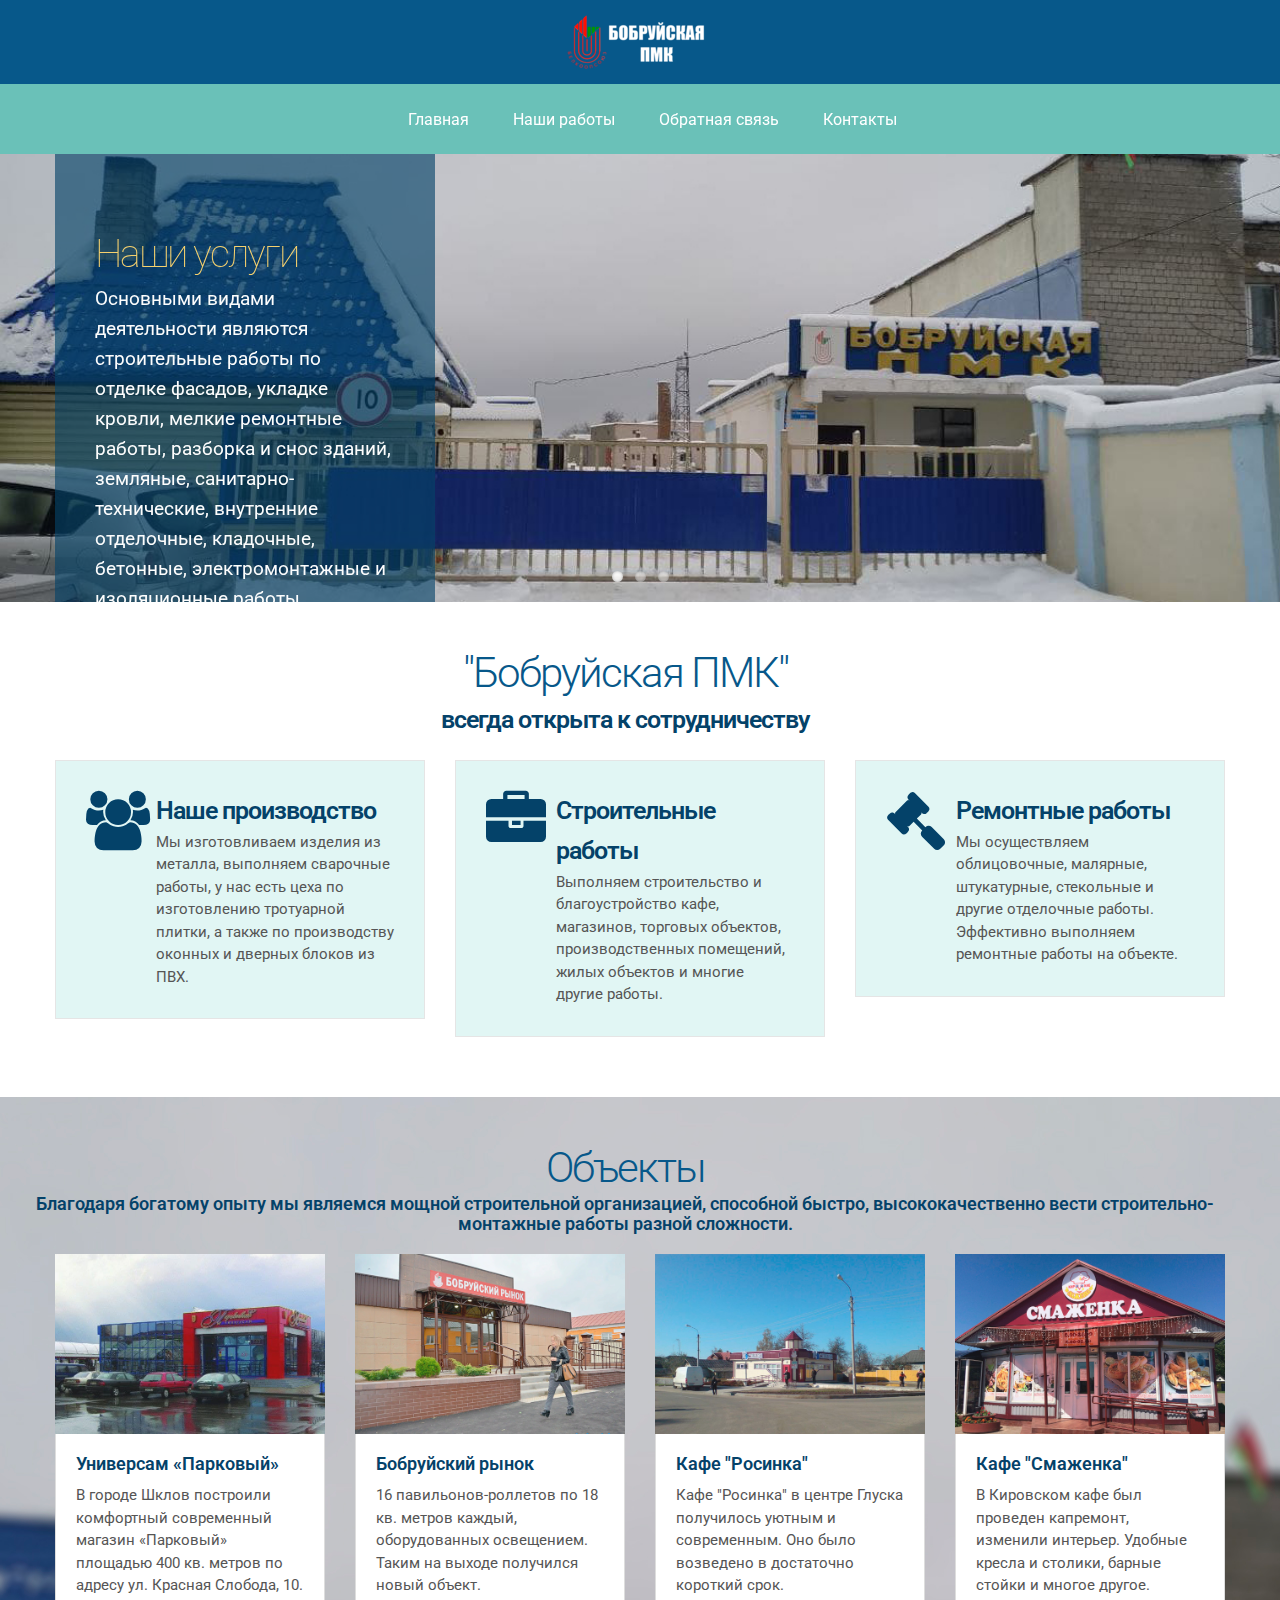
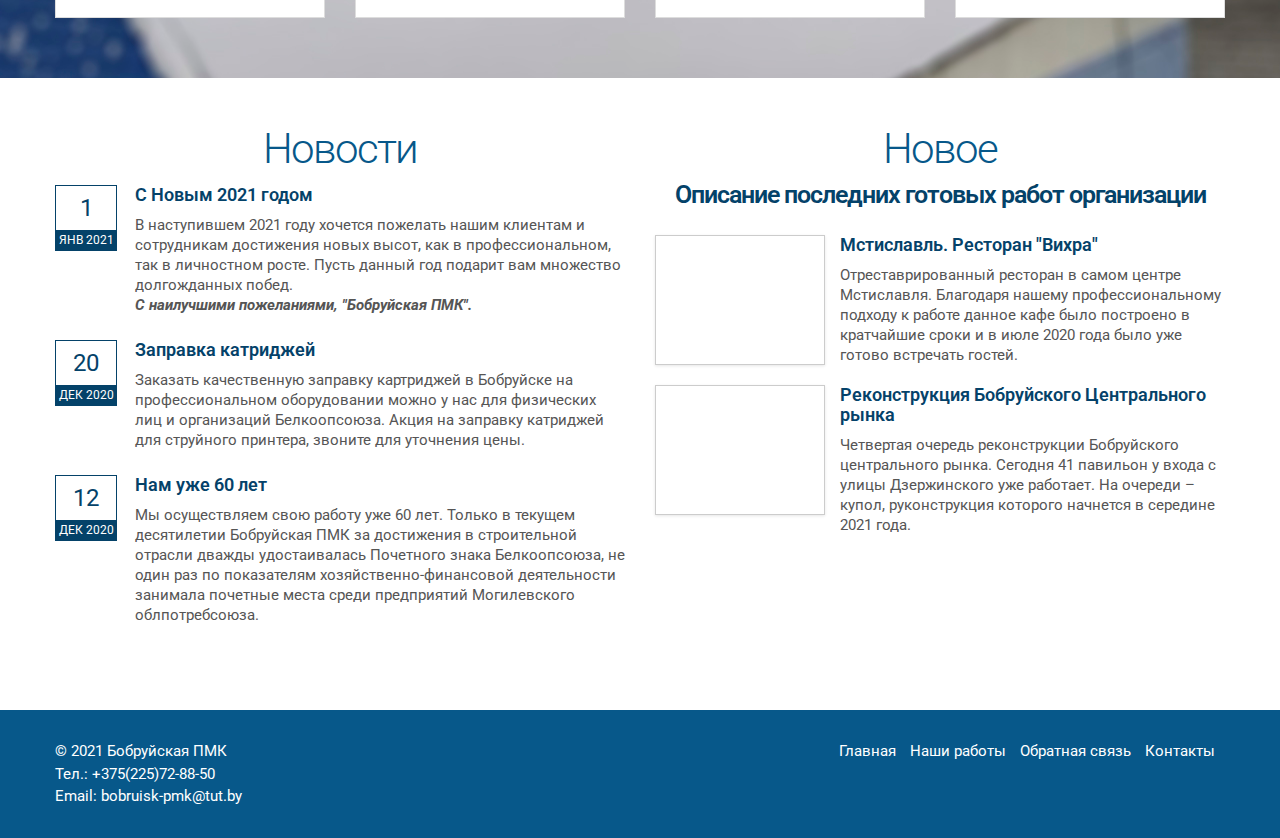
<file: index.html>
<!DOCTYPE html>
<html lang="en">

<head>
    <meta charset="utf-8">
    <title>Бобруйская ПМК</title>
    <meta name="viewport" content="width=device-width, initial-scale=1.0">
    <link href="css/html6.css" rel="stylesheet" type="text/css">

    <script src="js/jquery.min.js"></script>
    <script src="js/bootstrap.min.js"></script>
    <script src="js/jquery.isotope.min.js"></script>
    <script src="js/jquery.prettyPhoto.js"></script>
    <script src="js/easing.js"></script>
    <script src="js/jquery.lazyload.js"></script>
    <script src="js/jquery.ui.totop.js"></script>
    <script src="js/selectnav.js"></script>
    <script src="js/ender.js"></script>
    <script src="js/jquery.flexslider-min.js"></script>
    <script src="js/custom.js"></script>
</head>

<body>

    <header>
        <div id="logo">
            <div class="inner">
                <a href="index.html">
                    <img src="img/logo.png" alt=""></a>
            </div>
        </div>


        <div id="mainourservice-container">
            <ul id="mainourservice">
                <li><a href="index.html">Главная</a></li>
                <li><a href="gallery.html">Наши работы</a></li>
                <li><a href="zayavka.html">Обратная связь</a></li>
                <li><a href="contact.html">Контакты</a></li>
            </ul>
        </div>
    </header>

    <section id="slider">
        <div class="flexslider main-slider">
            <ul class="slides">
                <li>
                    <div class="container">
                        <div class="slider-info">
                            <div class="inner">
                                <h1>Наши услуги</h1>
                                <div class="slider-text">
                                    Основными видами деятельности являются строительные работы по отделке фасадов,
                                    укладке кровли, мелкие ремонтные работы, разборка и снос зданий, земляные,
                                    санитарно-технические, внутренние отделочные, кладочные, бетонные, электромонтажные
                                    и изоляционные работы.
                                </div>
                            </div>
                        </div>
                    </div>
                    <img src="img/slider-home/3.jpg" alt="">
                </li>
                <li>
                    <div class="container">
                        <div class="slider-info">
                            <div class="inner">
                                <h1>Производство</h1>
                                <div class="slider-text">
                                    На предприятии организованы участки по изготовлению изделий из металла (сварочные
                                    работы), по изготовлению тротуарной плитки, а также по производству оконных и
                                    дверных блоков из ПВХ.
                                </div>
                            </div>
                        </div>
                    </div>
                    <img src="img/slider-home/2.png" alt="">
                </li>
                <li>
                    <div class="container">
                        <div class="slider-info">
                            <div class="inner">
                                <h1>О нас</h1>
                                <div class="slider-text">
                                    Мы работаем на рынке строительных услуг уже 60 лет. Осуществляем полных комплекс
                                    ремонтных и строительных работ. Выполняем заказы по отделочным работам, ремонту и
                                    благоустройству кафе, магазинов, торговых объектов, производственных помещений,
                                    жилья и других объектов.
                                </div>
                            </div>
                        </div>
                    </div>
                    <img src="img/slider-home/1.png" alt="">
                </li>
            </ul>
        </div>
    </section>


    <div id="content">
        <div class="container">
            <div class="row">
                <div class="text-title">
                    <h2>"Бобруйская ПМК"</h2>
                    <h3>всегда открыта к сотрудничеству</h3>
                </div>
                <div class="span4">
                    <div class="featured-box">
                        <i class="icon-group icon-4x"></i>
                        <div class="text">
                            <h3>Наше производство</h3>
                            Мы изготовливаем изделия из металла, выполняем сварочные работы, у нас есть цеха по
                            изготовлению
                            тротуарной плитки, а также по производству оконных и дверных блоков из ПВХ.


                        </div>
                    </div>
                </div>

                <div class="span4">
                    <div class="featured-box">
                        <i class="icon-briefcase icon-4x"></i>
                        <div class="text">
                            <h3>Строительные работы</h3>
                            Выполняем строительство и благоустройство кафе, магазинов, торговых объектов,
                            производственных помещений,
                            жилых объектов и многие другие работы.
                        </div>
                    </div>
                </div>

                <div class="span4">
                    <div class="featured-box">
                        <i class="icon-legal icon-4x"></i>
                        <div class="text">
                            <h3>Ремонтные работы</h3>
                            Мы осуществляем облицовочные, малярные, штукатурные, стекольные и другие отделочные работы.
                            Эффективно выполняем ремонтные работы на объекте.
                        </div>
                    </div>
                </div>
            </div>
        </div>

        <section id="ourservice-parallax-bg" data-speed="5" data-type="background">
            <div class="container">
                <div class="row">
                    <div class="text-title">
                        <h2>Объекты</h2>
                        <h4>
                            Благодаря богатому опыту мы являемся мощной строительной организацией, способной быстро,
                            высококачественно вести строительно-монтажные работы разной сложности.
                        </h4>
                    </div>


                    <div class="span3 ourservice-item">
                        <a class="preview" href="img/ourservice/1.jpg" data-gal="prettyPhoto"
                            title="Универсам «Парковый»">
                            <img data-original="img/ourservice/1.jpg" src="img/blank-1.gif" alt=""
                                class="img-hover"></a>
                        <div class="text">
                            <h4>Универсам «Парковый»</h4>
                            <div class="teaser">
                                В городе Шклов построили комфортный современный магазин «Парковый» площадью 400 кв.
                                метров по адресу ул. Красная Слобода, 10.
                            </div>
                        </div>
                    </div>


                    <div class="span3 ourservice-item">
                        <a class="preview" href="img/ourservice/2.jpg" data-gal="prettyPhoto" title="Бобруйский рынок">
                            <img data-original="img/ourservice/2.jpg" src="img/blank-1.gif" alt=""
                                class="img-hover"></a>
                        <div class="text">
                            <h4>Бобруйский рынок</h4>
                            <div class="teaser">
                                16 павильонов‑роллетов по 18 кв. метров каждый, оборудованных освещением. 
                                Таким на выходе получился новый объект.
                            </div>
                        </div>
                    </div>


                    <div class="span3 ourservice-item">
                        <a class="preview" href="img/ourservice/3.jpg" data-gal="prettyPhoto" title="Кафе ''Росинка''">
                            <img data-original="img/ourservice/3.jpg" src="img/blank-1.gif" alt=""
                                class="img-hover"></a>
                        <div class="text">
                            <h4>Кафе "Росинка"</h4>
                            <div class="teaser">
                                Кафе "Росинка" в центре Глуска получилось уютным и современным. Оно было
                                возведено в достаточно короткий срок.
                            </div>
                        </div>
                    </div>


                    <div class="span3 ourservice-item">
                        <a class="preview" href="img/ourservice/4.jpg" data-gal="prettyPhoto" title="Кафе ''Смаженка''">
                            <img data-original="img/ourservice/4.jpg" src="img/blank-1.gif" alt=""
                                class="img-hover"></a>
                        <div class="text">
                            <h4>Кафе "Смаженка"</h4>
                            <div class="teaser">
                                В Кировском кафе был проведен капремонт, изменили интерьер.
                                Удобные кресла и столики, барные стойки и многое другое.
                            </div>
                        </div>
                    </div>
                </div>
            </div>
        </section>


        <div class="container">
            <div class="row">
                <div class="span6">
                    <div class="text-title">
                        <h2>Новости</h2>
                    </div>

                    <ul class="bloglist-small">
                        <li>
                            <div class="date-box">
                                <span class="day">1</span>
                                <span class="month">ЯНВ 2021</span>
                            </div>
                            <div class="txt">
                                <h4> С Новым 2021 годом</h4>
                                <span class="read">В наступившем 2021 году хочется пожелать нашим клиентам и сотрудникам
                                    достижения новых высот, как
                                    в профессиональном, так в личностном росте. Пусть данный год подарит вам множество
                                    долгожданных побед. <br><i><b>С наилучшими пожеланиями, "Бобруйская ПМК".</b></i>
                                </span>
                            </div>
                        </li>
                        <li>
                            <div class="date-box">
                                <span class="day">20</span>
                                <span class="month">ДЕК 2020</span>
                            </div>
                            <div class="txt">
                                <h4>Заправка катриджей</h4>
                                <span class="read">Заказать качественную заправку картриджей в Бобруйске на
                                    профессиональном оборудовании можно у нас для физических лиц и организаций
                                    Белкоопсоюза.
                                    Акция на заправку катриджей для струйного принтера, звоните для уточнения цены.
                                </span>
                            </div>
                        </li>
                        <li>
                            <div class="date-box">
                                <span class="day">12</span>
                                <span class="month">ДЕК 2020</span>
                            </div>
                            <div class="txt">
                                <h4>Нам уже 60 лет</h4>
                                <span class="read">Мы осуществляем свою работу уже 60 лет. Только в текущем десятилетии
                                    Бобруйская ПМК
                                    за достижения в строительной отрасли дважды удостаивалась Почетного знака
                                    Белкоопсоюза,
                                    не один раз по показателям хозяйственно-финансовой деятельности занимала почетные
                                    места среди
                                    предприятий Могилевского облпотребсоюза.</span>
                            </div>
                        </li>
                    </ul>
                </div>


                <div class="span6">
                    <div class="text-title">
                        <h2>Новое</h2>
                        <h3>Описание последних готовых работ организации</h3>
                    </div>

                    <ul class="ourservice-list-2">
                        <li>
                            <a class="preview" href="img/ourservice/7.jpg" data-gal="prettyPhoto"
                                title="Мстиславль. Ресторан ''Вихра''">
                                <img data-original="img/ourservice/7.jpg" src="img/blank-1.gif"
                                    class="img-polaroid img-hover" alt=""></a>
                            <div class="text">
                                <h4>Мстиславль. Ресторан "Вихра"</h4>
                                Отреставрированный ресторан в самом центре Мстиславля. Благодаря нашему профессиональному подходу к
                                работе данное кафе было построено в кратчайшие сроки и в июле 2020 года было уже
                                готово встречать гостей.
                            </div>
                        </li>

                        <li>
                            <a class="preview" href="img/ourservice/2.jpg" data-gal="prettyPhoto"
                                title="Реконструкция Бобруйского Центрального рынка">
                                <img data-original="img/ourservice/2.jpg" src="img/blank-1.gif"
                                    class="img-polaroid img-hover" alt=""></a>
                            <div class="text">
                                <h4>Реконструкция Бобруйского Центрального рынка</h4>
                                Четвертая очередь реконструкции Бобруйского центрального рынка. Сегодня 41 павильон у
                                входа с улицы Дзержинского уже работает. На очереди – купол, руконструкция которого
                                начнется в середине 2021 года.
                            </div>
                        </li>
                    </ul>
                </div>
            </div>

        </div>

    </div>

    <footer>
        <div class="container">
            <div class="row">
                <div class="span6">
                    &copy; 2021 Бобруйская ПМК<br>
                    Тел.: +375(225)72-88-50<br>
                    Email: bobruisk-pmk@tut.by<br>
                </div>
                <div class="span6">
                    <nav>
                        <ul>
                            <li><a href="index.html">Главная</a></li>
                            <li><a href="gallery.html">Наши работы</a></li>
                            <li><a href="zayavka.html">Обратная связь</a></li>
                            <li><a href="contact.html">Контакты</a></li>
                        </ul>
                    </nav>
                </div>
            </div>
        </div>
    </footer>
</body>

</html>
</file>
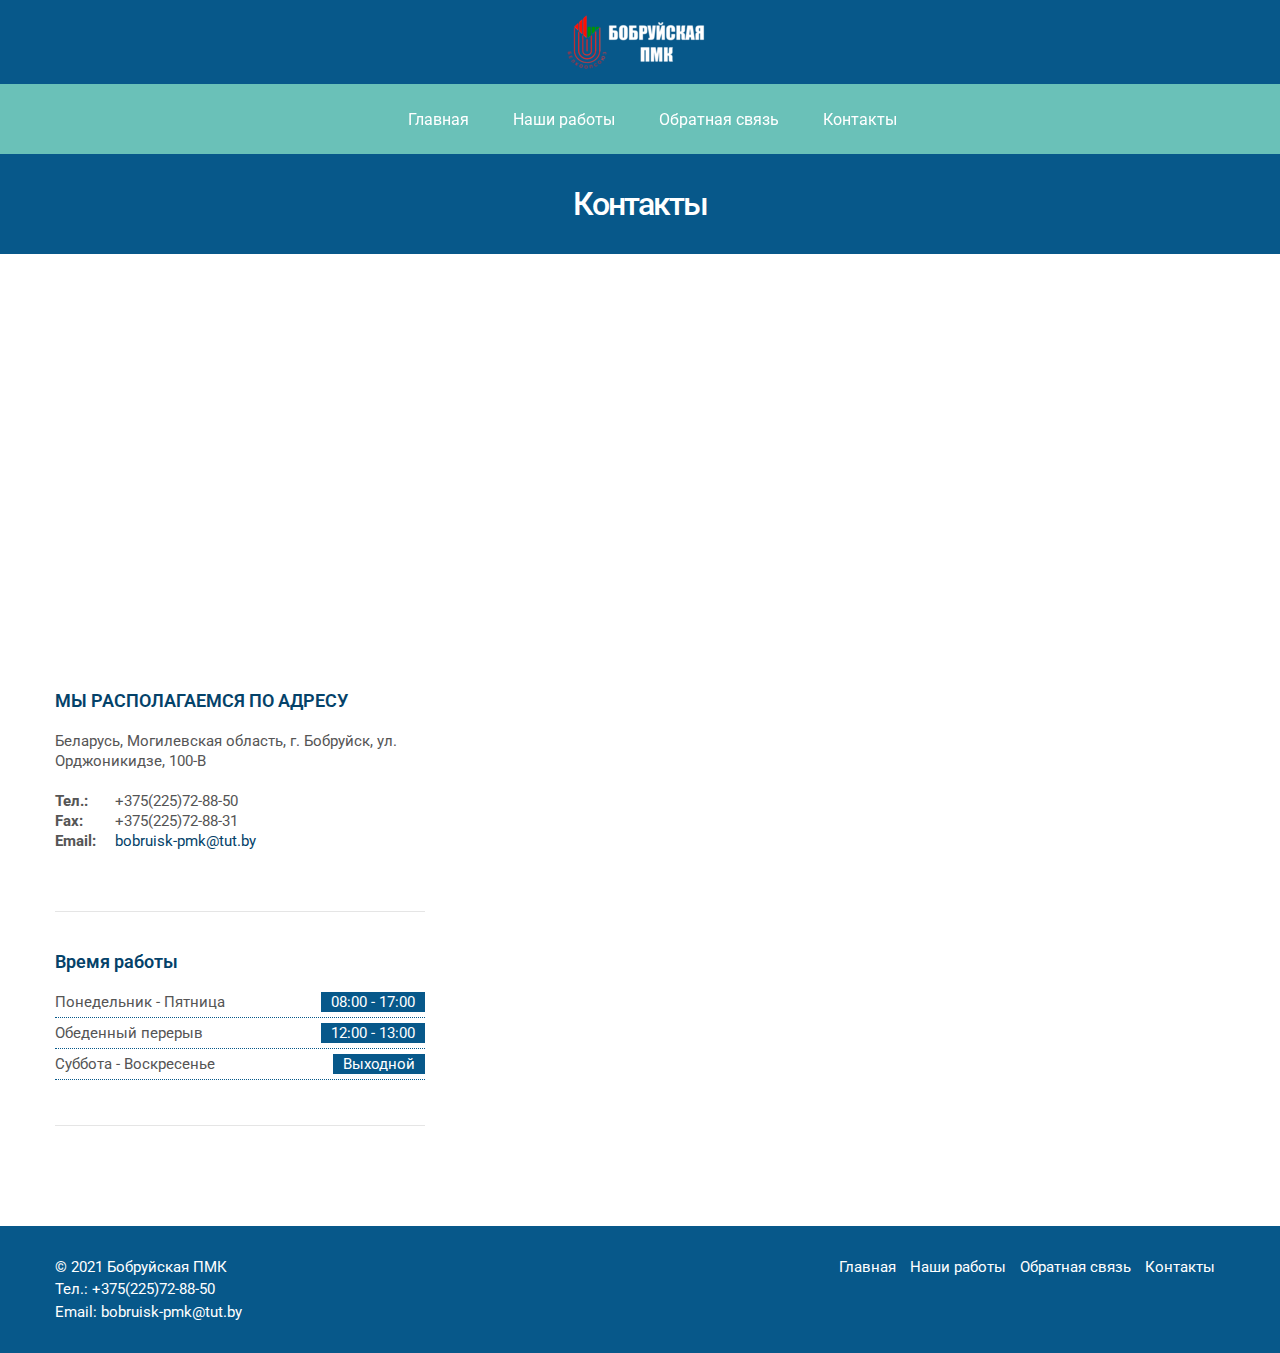
<file: contact.html>
<!DOCTYPE html>
<html lang="en">

<head>
    <meta charset="utf-8">
    <title>Бобруйская ПМК</title>
    <meta name="viewport" content="width=device-width, initial-scale=1.0">
    <link href="css/html6.css" rel="stylesheet" type="text/css">

    <script src="js/jquery.min.js"></script>
    <script src="js/bootstrap.min.js"></script>
    <script src="js/jquery.isotope.min.js"></script>
    <script src="js/jquery.prettyPhoto.js"></script>
    <script src="js/easing.js"></script>
    <script src="js/jquery.lazyload.js"></script>
    <script src="js/jquery.ui.totop.js"></script>
    <script src="js/selectnav.js"></script>
    <script src="js/ender.js"></script>
    <script src="js/jquery.flexslider-min.js"></script>
    <script src="js/custom.js"></script>
</head>

<body>
    <header>
        <div id="logo">
            <div class="inner">
                <a href="index.html">
                    <img src="img/logo.png" alt=""></a>
            </div>
        </div>



        <div id="mainourservice-container">
            <ul id="mainourservice">
                <li><a href="index.html">Главная</a></li>
                <li><a href="gallery.html">Наши работы</a></li>
                <li><a href="zayavka.html">Обратная связь</a></li>
                <li><a href="contact.html">Контакты</a></li>
            </ul>
        </div>

    </header>

    <div id="subheader">
        <h1>Контакты</h1>
    </div>

    <div id="map-container">
        <iframe
            src="https://www.google.com/maps/embed?pb=!1m18!1m12!1m3!1d4673.179533731452!2d29.185215867759332!3d53.152054086033374!2m3!1f0!2f0!3f0!3m2!1i1024!2i768!4f13.1!3m3!1m2!1s0x0%3A0x0!2zNTPCsDA5JzA0LjYiTiAyOcKwMTAnNDYuMCJF!5e1!3m2!1sru!2sby!4v1610444460146!5m2!1sru!2sby"
            width="600" height="450" frameborder="0" style="border:0;" allowfullscreen="" aria-hidden="false"
            tabindex="0"></iframe>
    </div>

    <div id="content">
        <div class="container">
            <div class="row">

                <div id="sidebar" class="span4">

                    <div class="widget widget-text">
                        <h4 class="title"><span>МЫ РАСПОЛАГАЕМСЯ ПО АДРЕСУ</span></h4>
                        <address>
                            Беларусь, Могилевская область, г. Бобруйск, ул. Орджоникидзе, 100-В
                            <span> <br></span>
                            <span><strong>Тел.:</strong>+375(225)72-88-50</span>
                            <span><strong>Fax:</strong>+375(225)72-88-31</span>
                            <span><strong>Email:</strong><a
                                    href="mailto:bobruisk-pmk@tut.by">bobruisk-pmk@tut.by</a></span>
                        </address>
                    </div>
                    <div class="widget widget-opening-hours">
                        <h4 class="title"><span>Время работы</span></h4>
                        <ul class="opening-hours">
                            <li><span class="op-days">Понедельник - Пятница</span><span class="op-time">08:00 -
                                    17:00</span></li>
                            <li><span class="op-days">Обеденный перерыв</span><span class="op-time">12:00 - 13:00</span></li>
                            <li><span class="op-days">Суббота - Воскресенье</span><span class="op-time"> Выходной </span></li>
                        </ul>
                    </div>
                </div>
            </div>
        </div>
    </div>
    </div>
    </div>


    <footer>
        <div class="container">
            <div class="row">
                <div class="span6">
                    &copy; 2021 Бобруйская ПМК<br>
                    Тел.: +375(225)72-88-50<br>
                    Email: bobruisk-pmk@tut.by<br>
                </div>
                <div class="span6">
                    <nav>
                        <ul>
                            <li><a href="index.html">Главная</a></li>
                            <li><a href="gallery.html">Наши работы</a></li>
                            <li><a href="zayavka.html">Обратная связь</a></li>
                            <li><a href="contact.html">Контакты</a></li>
                        </ul>
                    </nav>
                </div>
            </div>
        </div>
    </footer>

</body>

</html>
</file>
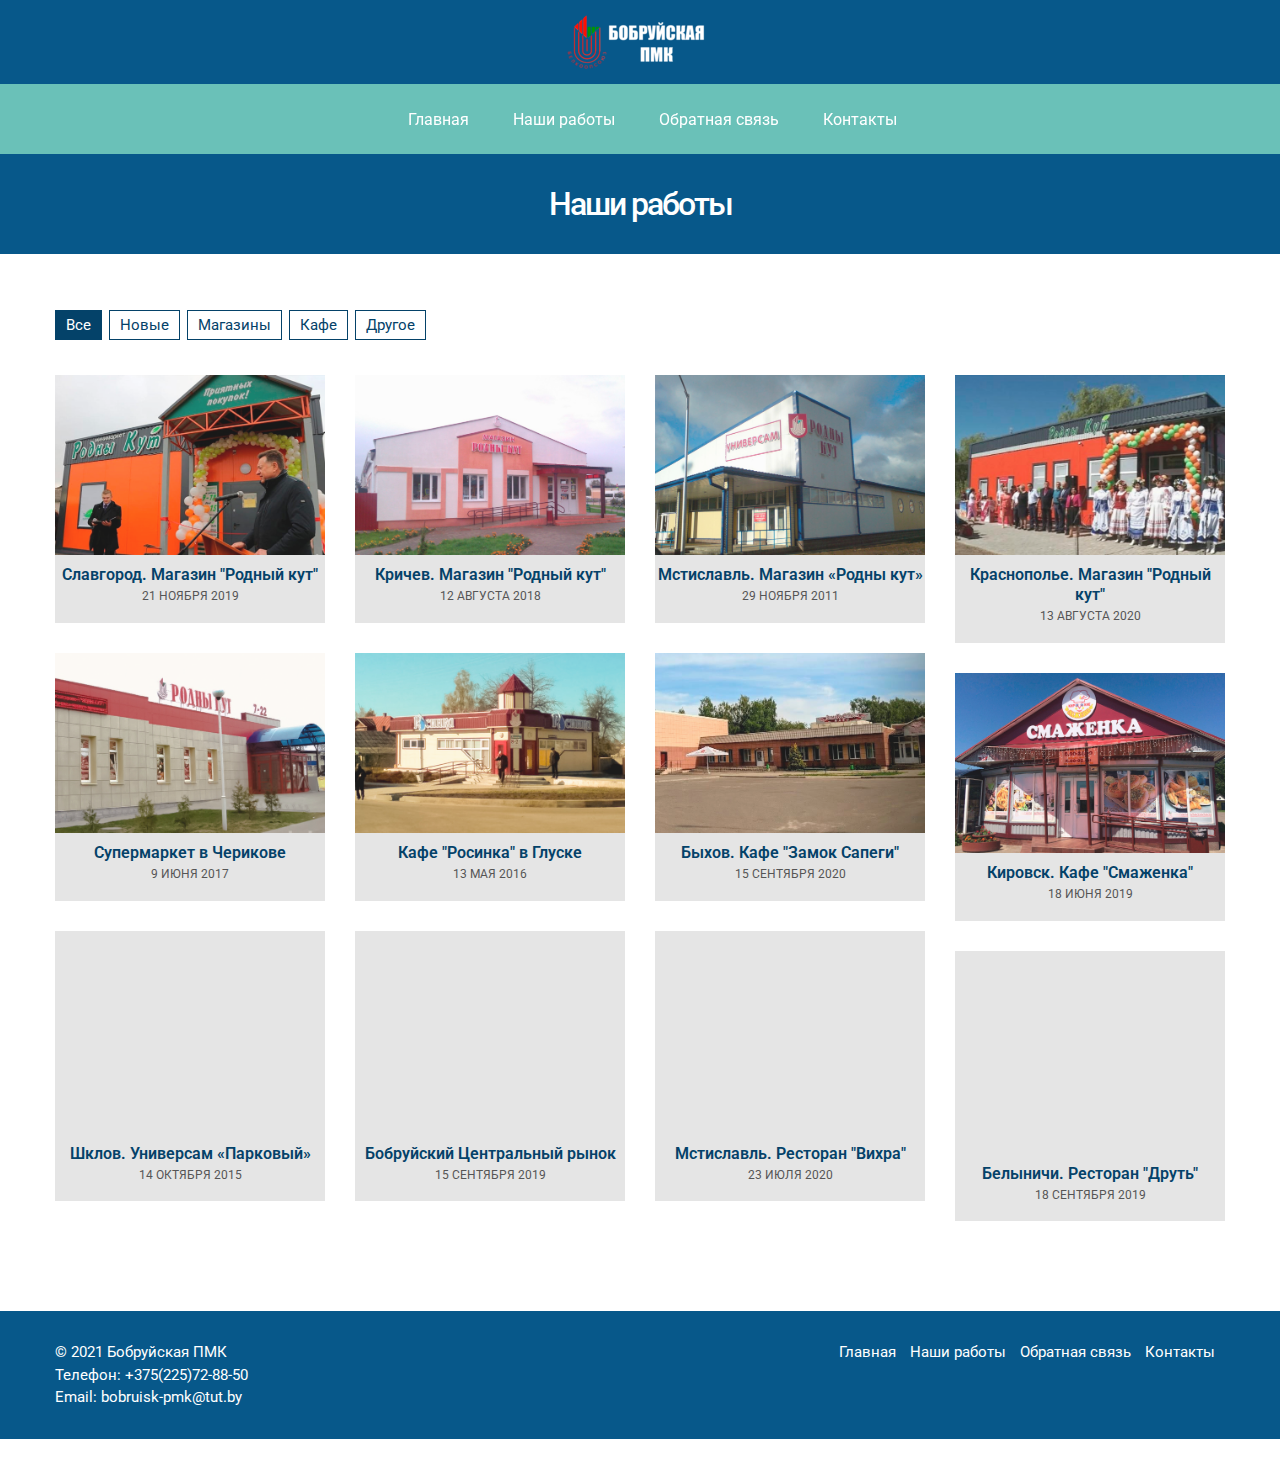
<file: gallery.html>
<!DOCTYPE html>
<html lang="en">

<head>
    <meta charset="utf-8">
    <title>Бобруйская ПМК</title>
    <meta name="viewport" content="width=device-width, initial-scale=1.0">
    <link href="css/html6.css" rel="stylesheet" type="text/css">

    <script src="js/jquery.min.js"></script>
    <script src="js/bootstrap.min.js"></script>
    <script src="js/jquery.isotope.min.js"></script>
    <script src="js/jquery.prettyPhoto.js"></script>
    <script src="js/easing.js"></script>
    <script src="js/jquery.lazyload.js"></script>
    <script src="js/jquery.ui.totop.js"></script>
    <script src="js/selectnav.js"></script>
    <script src="js/ender.js"></script>
    <script src="js/jquery.flexslider-min.js"></script>
    <script src="js/custom.js"></script>
</head>

<body>

    <header>
        <div id="logo">
            <div class="inner">
                <a href="index.html">
                    <img src="img/logo.png" alt=""></a>
            </div>
        </div>


        <div id="mainourservice-container">
            <ul id="mainourservice">
                <li><a href="index.html">Главная</a></li>
                <li><a href="gallery.html">Наши работы</a></li>
                <li><a href="zayavka.html">Обратная связь</a></li>
                <li><a href="contact.html">Контакты</a></li>
            </ul>
        </div>

    </header>



    <div id="subheader">
        <h1>Наши работы</h1>
    </div>

    <div id="content">
        <div class="container">
            <div class="row">
                <div class="span12">
                    <ul id="filters">
                        <li><a href="#" data-filter="*" class="selected">Все</a></li>
                        <li><a href="#" data-filter=".event">Новые</a></li>
                        <li><a href="#" data-filter=".gallery">Магазины</a></li>
                        <li><a href="#" data-filter=".news">Кафе</a></li>
                        <li><a href="#" data-filter=".promotion">Другое</a></li>
                    </ul>

                </div>
            </div>
            <div class="row">
                <div id="gallery" class="gallery">

                    <!-- 1. Изображение проекта -->
                    <div class="span3 item gallery">
                        <a class="preview" href="img/gallery/1.jpg" data-gal="prettyPhoto"
                            title="Магазин шаговой доступности «Родны кут» построили в Славгороде на улице Молодежной.">
                            <img src="img/pic-blank-1.gif" data-original="img/gallery/1.jpg" alt=""></a>
                        <h4>Славгород. Магазин "Родный кут"</h4>
                        <span>21 НОЯБРЯ 2019</span>
                    </div>

                    <!-- 2. Изображение проекта -->
                    <div class="span3 item gallery">
                        <a class="preview" href="img/gallery/2.jpg" data-gal="prettyPhoto"
                            title="Новый магазин «Родны кут» открыли в городе Кричев.">
                            <img src="img/pic-blank-1.gif" data-original="img/gallery/2.jpg" alt="">
                        </a>
                        <h4>Кричев. Магазин "Родный кут"</h4>
                        <span>12 АВГУСТА 2018</span>
                    </div>

                    <!-- 3. Изображение проекта -->
                    <div class="span3 item gallery">
                        <a class="preview" href="img/gallery/3.jpg" data-gal="prettyPhoto"
                            title="Мстиславль. Магазин «Родны кут».">
                            <img src="img/pic-blank-1.gif" data-original="img/gallery/3.jpg" alt="">
                        </a>
                        <h4>Мстиславль. Магазин «Родны кут»</h4>
                        <span>29 НОЯБРЯ 2011</span>
                    </div>

                    <!-- 4. Изображение проекта -->
                    <div class="span3 item gallery event">
                        <a class="preview" href="img/gallery/4.jpg" data-gal="prettyPhoto"
                            title=" Магазин построен в рекордные сроки — всего за три месяца.">
                            <img src="img/pic-blank-1.gif" data-original="img/gallery/4.jpg" alt="">
                        </a>
                        <h4>Краснополье. Магазин "Родный кут"</h4>
                        <span>13 АВГУСТА 2020</span>
                    </div>

                    <!-- 5. Изображение проекта -->
                    <div class="span3 item gallery">
                        <a class="preview" href="img/gallery/5.jpg" data-gal="prettyPhoto"
                            title="Чериковский «Родны кут» открыл свои двери.">
                            <img src="img/pic-blank-1.gif" data-original="img/gallery/5.jpg" alt="">
                        </a>
                        <h4>Супермаркет в Черикове</h4>
                        <span>9 ИЮНЯ 2017</span>
                    </div>


                    <!-- 6. Изображение проекта -->
                    <div class="span3 item news">
                        <a class="preview" href="img/gallery/6.jpg" data-gal="prettyPhoto"
                            title="Кафе ''Росинка'' в центре Волковыска.">
                            <img src="img/pic-blank-1.gif" data-original="img/gallery/6.jpg" alt="">
                        </a>
                        <h4>Кафе "Росинка" в Глуске</h4>
                        <span>13 МАЯ 2016</span>
                    </div>

                    <!-- 7. Изображение проекта -->
                    <div class="span3 item news event">
                        <a class="preview" href="img/gallery/7.jpg" data-gal="prettyPhoto"
                            title="В Быхове реконстуировали кафе ''Замок Сапеги'' в центре города.">
                            <img src="img/pic-blank-1.gif" data-original="img/gallery/7.jpg" alt="">
                        </a>
                        <h4>Быхов. Кафе "Замок Сапеги"</h4>
                        <span>15 СЕНТЯБРЯ 2020</span>
                    </div>

                    <!-- 8. Изображение проекта -->
                    <div class="span3 item news">
                        <a class="preview" href="img/gallery/8.jpg" data-gal="prettyPhoto"
                            title="В Кировске в кафе смаженка был проведен капремонт, изменили интерьер.">
                            <img src="img/pic-blank-1.gif" data-original="img/gallery/8.jpg" alt="">
                        </a>
                        <h4>Кировск. Кафе "Смаженка"</h4>
                        <span>18 ИЮНЯ 2019</span>
                    </div>

                    <!-- 9. Изображение проекта -->
                    <div class="span3 item gallery">
                        <a class="preview" href="img/gallery/9.jpg" data-gal="prettyPhoto"
                            title="В городе Шклов построили комфортный современный магазин «Парковый» площадью 400 кв. метров по адресу ул. Красная Слобода, 10.">
                            <img src="img/pic-blank-1.gif" data-original="img/gallery/9.jpg" alt="">
                        </a>
                        <h4>Шклов. Универсам «Парковый»</h4>
                        <span>14 ОКТЯБРЯ 2015</span>
                    </div>

                    <!-- 10. Изображение проекта -->
                    <div class="span3 item promotion">
                        <a class="preview" href="img/gallery/10.jpg" data-gal="prettyPhoto"
                            title="16 павильонов‑роллетов по 18 кв. метров каждый, оборудованных освещением.">
                            <img src="img/pic-blank-1.gif" data-original="img/gallery/10.jpg" alt="">
                        </a>
                        <h4>Бобруйский Центральный рынок</h4>
                        <span>15 СЕНТЯБРЯ 2019</span>
                    </div>

                    <!-- 11. Изображение проекта -->
                    <div class="span3 item news event">
                        <a class="preview" href="img/gallery/11.jpg" data-gal="prettyPhoto"
                            title="Ресторан ''Вихра'' в Мстиславле">
                            <img src="img/pic-blank-1.gif" data-original="img/gallery/11.jpg" alt="">
                        </a>
                        <h4>Мстиславль. Ресторан "Вихра"</h4>
                        <span>23 ИЮЛЯ 2020</span>
                    </div>

                    <!-- 12. Изображение проекта -->
                    <div class="span3 item news">
                        <a class="preview" href="img/gallery/12.jpg" data-gal="prettyPhoto"
                            title="Ресторан ''Друть'' в Белыничах">
                            <img src="img/pic-blank-1.gif" data-original="img/gallery/12.jpg" alt="">
                        </a>
                        <h4>Белыничи. Ресторан "Друть"</h4>
                        <span>18 СЕНТЯБРЯ 2019</span>
                    </div>
                </div>
            </div>
        </div>
    </div>


    <footer>
        <div class="container">
            <div class="row">
                <div class="span6">
                    &copy; 2021 Бобруйская ПМК<br>
                    Телефон: +375(225)72-88-50<br>
                    Email: bobruisk-pmk@tut.by<br>
                </div>
                <div class="span6">
                    <nav>
                        <ul>
                            <li><a href="index.html">Главная</a></li>
                            <li><a href="gallery.html">Наши работы</a></li>
                            <li><a href="zayavka.html">Обратная связь</a></li>
                            <li><a href="contact.html">Контакты</a></li>
                        </ul>
                    </nav>
                </div>
            </div>
        </div>
    </footer>
</body>

</html>
</file>
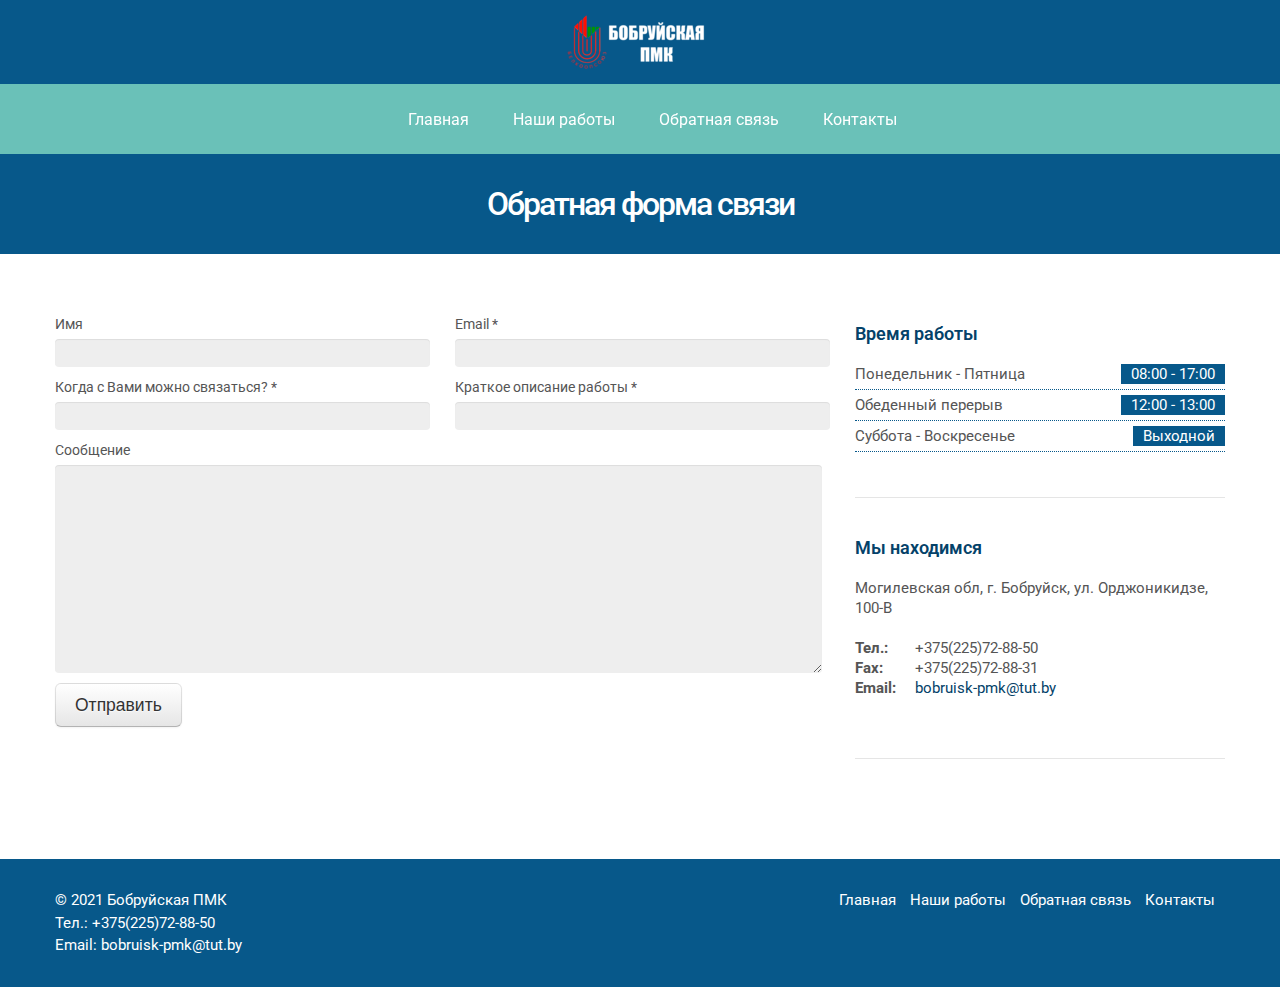
<file: zayavka.html>
<!DOCTYPE html>
<html lang="en">

<head>
    <meta charset="utf-8">
    <title>Бобруйская ПМК</title>
    <meta name="viewport" content="width=device-width, initial-scale=1.0">
    <link href="css/html6.css" rel="stylesheet" type="text/css">

    <script src="js/jquery.min.js"></script>
    <script src="js/bootstrap.min.js"></script>
    <script src="js/jquery.isotope.min.js"></script>
    <script src="js/jquery.prettyPhoto.js"></script>
    <script src="js/easing.js"></script>
    <script src="js/jquery.lazyload.js"></script>
    <script src="js/jquery.ui.totop.js"></script>
    <script src="js/selectnav.js"></script>
    <script src="js/ender.js"></script>
    <script src="js/custom.js"></script>
    <script src="js/jquery.flexslider-min.js"></script>
    <script src="js/bootstrap-datepicker.js"></script>
    <script src="js/booking.js"></script>
    <script>
        jQuery(document).ready(function () {
            jQuery('#datepicker').datepicker();
        });
    </script>

</head>

<body>
    <header>
        <div id="logo">
            <div class="inner">
                <a href="index.html">
                    <img src="img/logo.png" alt="">
                </a>
            </div>
        </div>


        <div id="mainourservice-container">
            <ul id="mainourservice">
                <li><a href="index.html">Главная</a></li>
                <li><a href="gallery.html">Наши работы</a></li>
                <li><a href="zayavka.html">Обратная связь</a></li>
                <li><a href="contact.html">Контакты</a></li>
            </ul>
        </div>
    </header>

    <div id="subheader">
        <h1>Обратная форма связи</h1>
    </div>


    <div id="content">
        <div class="container">
            <div class="row">
                <div class="span8">
                    <div class="contact_form_holder">
                        <form id="contact" class="row" name="form1" method="post" action="#">

                            <div class="span4">
                                <label>Имя</label>
                                <input type="text" class="full" name="name" id="name" />
                            </div>

                            <div class="span4">
                                <label>Email <span class="req">*</span></label>
                                <input type="text" class="full" name="email" id="email" />
                                <div id="error_email" class="error">Пожалуйста, введите Email!</div>
                            </div>

                            <div class="span4">
                                <label>Когда с Вами можно связаться? <span class="req">*</span></label>
                                <input type="text" class="full" name="datepicker" id="datepicker" />
                                <div id="error_datepicker" class="error">Попробуйте еще раз!</div>
                            </div>

                            <div class="span4">
                                <label>Краткое описание работы <span class="req">*</span></label>
                                <input type="text" class="full" name="person_num" id="person_num" />
                                <div id="error_person_num" class="error">Еще раз!</div>
                            </div>

                            <div class="span8">
                                <label>Сообщение</label>
                                <textarea cols="10" rows="10" name="message" id="message" class="full"></textarea>
                                <div id="error_message" class="error">Введите сообщение</div>
                                <div id="mail_success" class="success">Спасибо, отправлено!</div>
                                <div id="mail_failed" class="error">Ошибка!</div>

                                <p id="btnsubmit">
                                    <input type="submit" id="send" value="Отправить" class="btn btn-large" />
                                </p>
                            </div>

                        </form>
                    </div>

                </div>

                <div id="sidebar" class="span4">
                    <div class="widget widget-opening-hours">
                        <h4 class="title"><span>Время работы</span></h4>
                        <ul class="opening-hours">
                            <li><span class="op-days">Понедельник - Пятница</span><span class="op-time">08:00 -
                                    17:00</span></li>
                            <li><span class="op-days">Обеденный перерыв</span><span class="op-time">12:00 - 13:00</span>
                            </li>
                            <li><span class="op-days">Суббота - Воскресенье</span><span class="op-time">Выходной</span></li>
                        </ul>
                    </div>

                    <div class="widget widget-text">
                        <h4 class="title"><span>Мы находимся</span></h4>
                        <address>
                            Могилевская обл, г. Бобруйск, ул. Орджоникидзе, 100-В
                            <span> <br></span>
                            <span><strong>Тел.:</strong>+375(225)72-88-50</span>
                            <span><strong>Fax:</strong>+375(225)72-88-31</span>
                            <span><strong>Email:</strong><a
                                    href="mailto:bobruisk-pmk@tut.by">bobruisk-pmk@tut.by</a></span>
                        </address>
                    </div>
                </div>
            </div>
        </div>
    </div>
    </div>
    <!-- content close -->

    <!-- footer begin -->
    <footer>
        <div class="container">
            <div class="row">
                <div class="span6">
                    &copy; 2021 Бобруйская ПМК<br>
                    Тел.: +375(225)72-88-50<br>
                    Email: bobruisk-pmk@tut.by<br>
                </div>
                <div class="span6">
                    <nav>
                        <ul>
                            <li><a href="index.html">Главная</a></li>
                            <li><a href="gallery.html">Наши работы</a></li>
                            <li><a href="zayavka.html">Обратная связь</a></li>
                            <li><a href="contact.html">Контакты</a></li>
                        </ul>
                    </nav>
                </div>
            </div>
        </div>
    </footer>

</body>

</html>
</file>
<file: css/html6.css>
@import url("bootstrap.css");
@import url("bootstrap-responsive.css");
@import url("prettyPhoto.css");
@import url("flexslider.css");
@import url("datepicker.css");
@import url("style.css");
@import url("../font-awesome/css/font-awesome.css");
</file>
